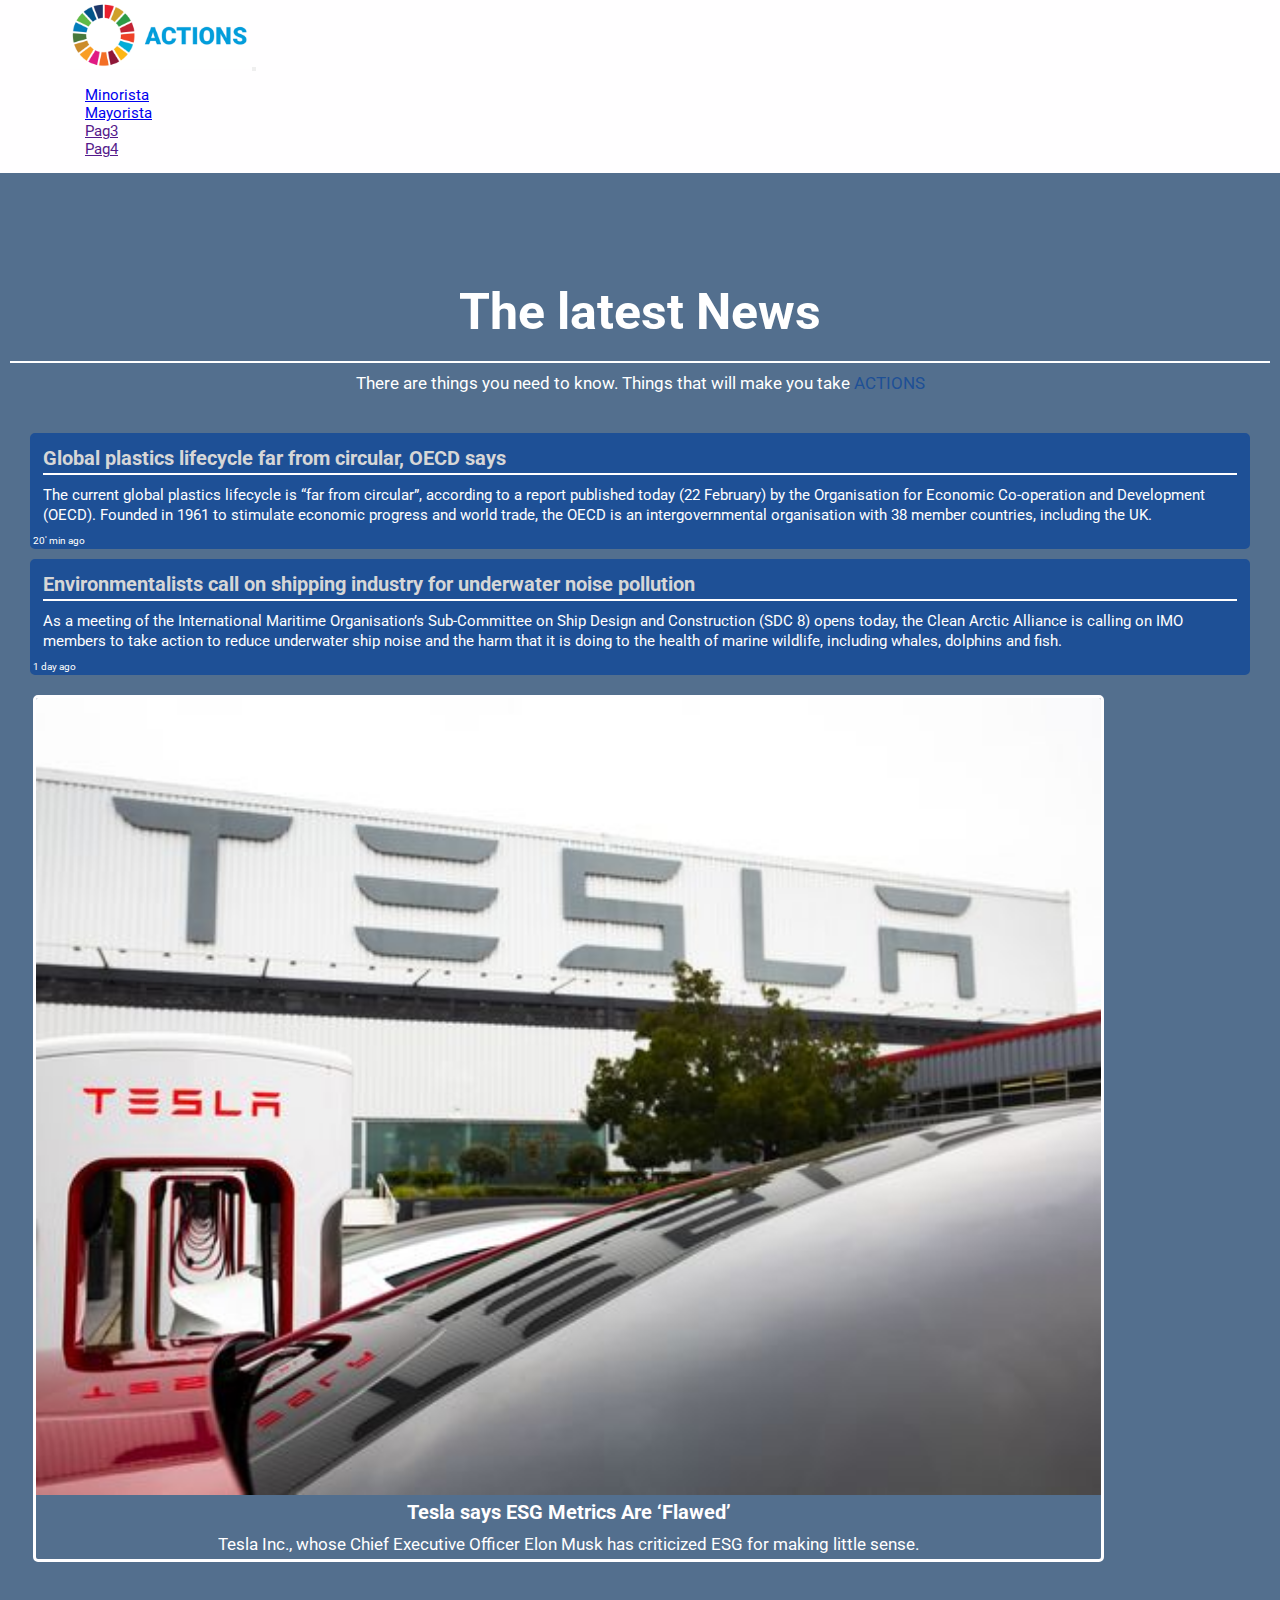
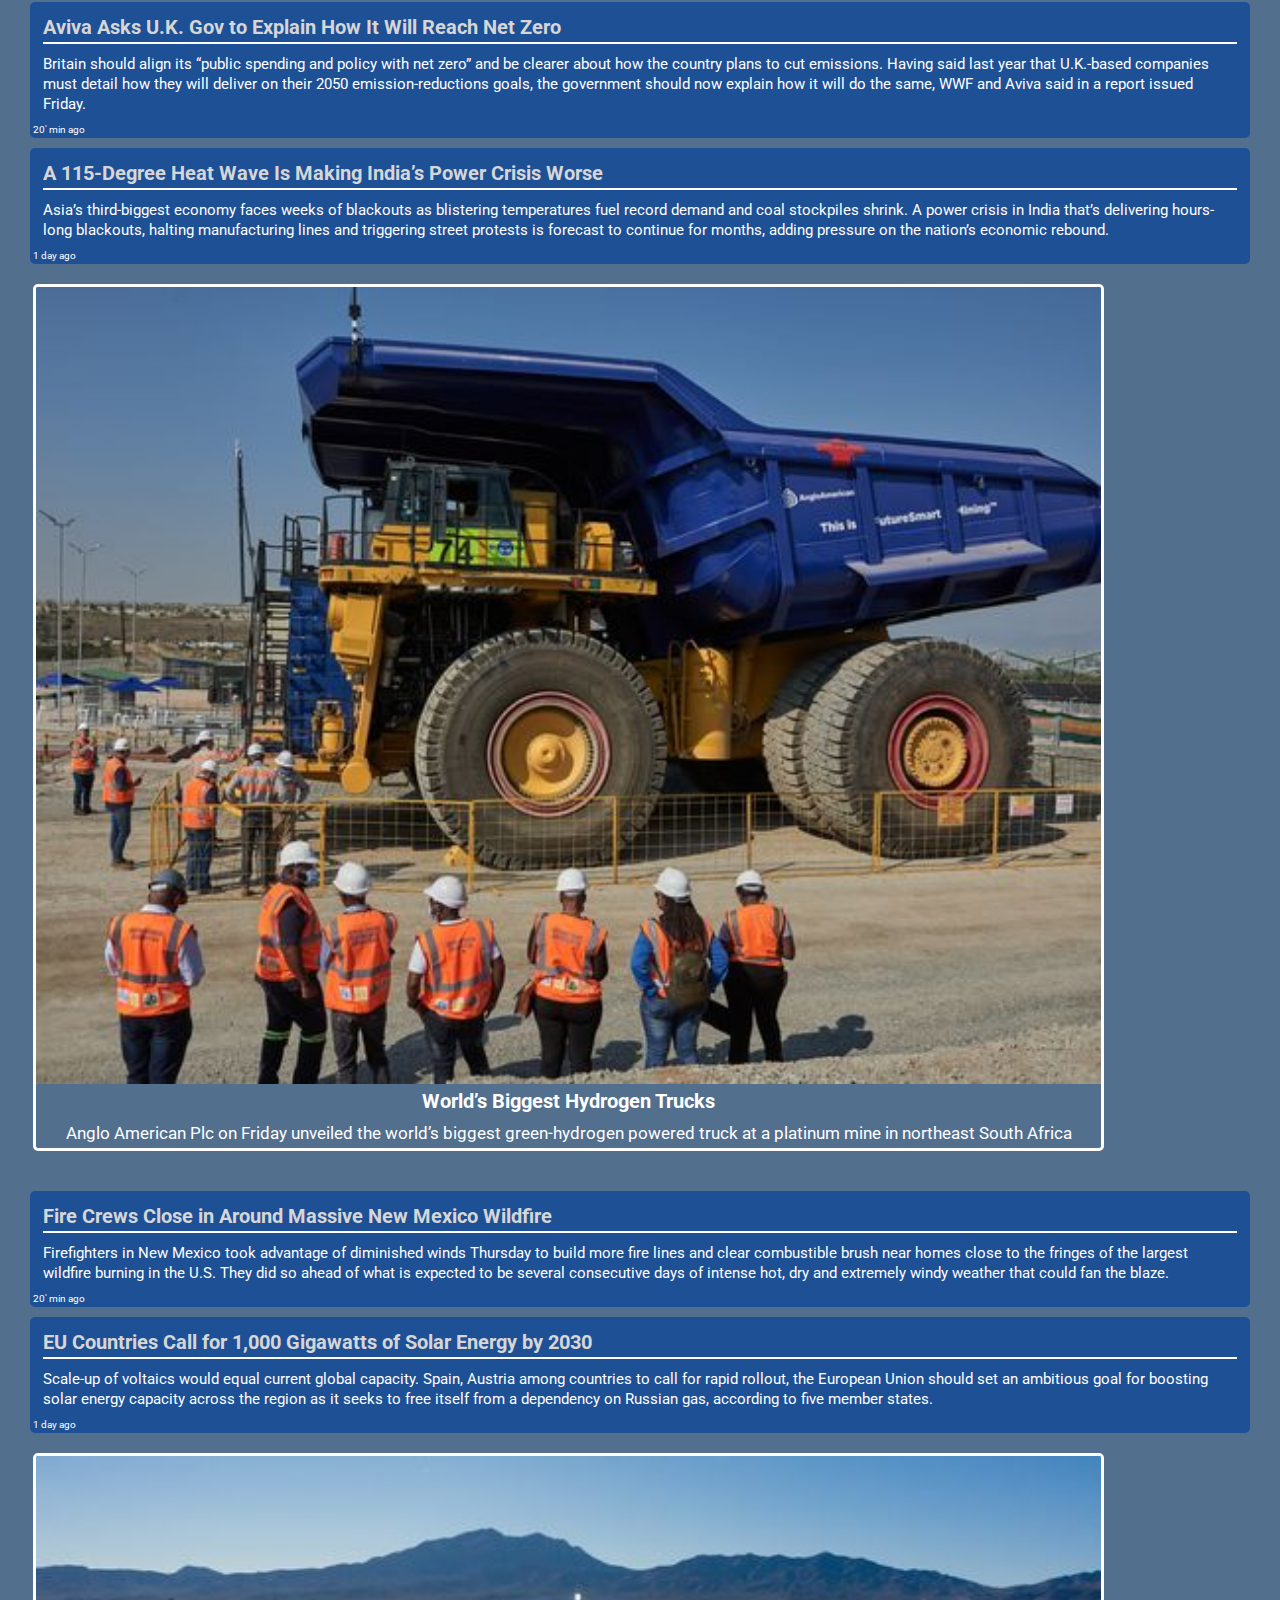
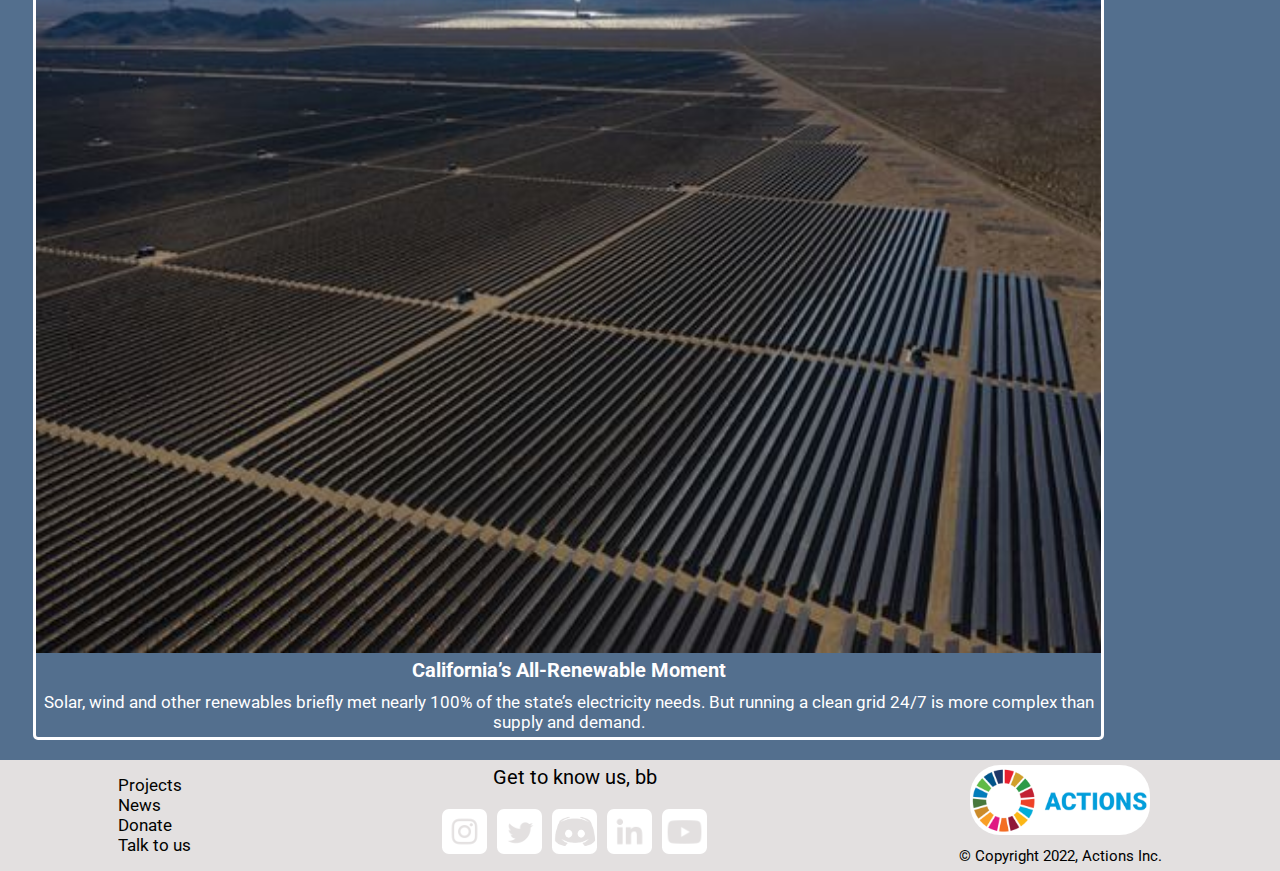
<file: views/mayorista.html>
<!doctype html>
<html lang="en">

<head>
  <!-- Required meta tags -->
  <meta charset="utf-8">
  <meta name="viewport" content="width=device-width, initial-scale=1">
  <!-- Bootstrap CSS -->
  <link href="https://cdn.jsdelivr.net/npm/bootstrap@5.1.3/dist/css/bootstrap.min.css" rel="stylesheet"
    integrity="sha384-1BmE4kWBq78iYhFldvKuhfTAU6auU8tT94WrHftjDbrCEXSU1oBoqyl2QvZ6jIW3" crossorigin="anonymous">
  <title>Mayorista</title>
  <meta name="description" content="sustainable projects created by entrepreneurs who want a better world">
  <meta name="keywords" content="The Ocean Cleanup, Seabin Fundation, sustainable fashion">
  <!-- Favicon -->
  <link rel="shortcut icon" href="img/favicon.ico" type="image/x-icon">
  <!-- Actions CSS -->
  <link rel="stylesheet" href="../css/main.css">
</head>

<body>
  <!-- Botonera -->
  <nav class="navbar navbar-expand-sm navbar-light fixed-top botonera">
    <div class="container botonera-desc">
      <a class="navbar-brand" href="../index.html"><img class="botonera__logo" src="../img/home_logo.png"
          alt="Actions logo"></a>
      <button class="navbar-toggler m-3" type="button" data-bs-toggle="collapse" data-bs-target="#navbarNav"
        aria-controls="navbarNav" aria-expanded="false" aria-label="Toggle navigation">
        <span class="navbar-toggler-icon"></span>
      </button>
      <div class="collapse navbar-collapse justify-content-end botonera__lista" id="navbarNav">
        <ul class="navbar-nav">
          <li class="nav-item">
            <a class="nav-link" href="minorista.html">Minorista</a>
          </li>
          <li class="nav-item">
            <a class="nav-link" href="mayorista.html">Mayorista</a>
          </li>
          <li class="nav-item">
            <a class="nav-link" href="">Pag3</a>
          </li>
          <li class="nav-item">
            <a class="nav-link" href="">Pag4</a>
          </li>
        </ul>
      </div>
    </div>
  </nav>
  <!-- News -->
  <main class="newsContent">
    <h1 class="news__title--xl">The latest News</h1>
    <p class="news__text--xl">There are things you need to know. Things that will make you take <span>actions</span></p>
    <!-- seccion noticias 1 -->
    <div class="container news__box">
      <div class="row">
        <div class="col-lg-7">
          <!-- noticia 1 -->
          <article class="articleNews">
            <a href="https://www.letsrecycle.com/news/global-plastics-lifecycle-far-from-circular-oecd-says/"
              target="_blank">
              <h2 class="article__title">Global plastics lifecycle far from circular, OECD says</h2>
              <p class="article__text">The current global plastics lifecycle is “far from circular”, according to
                a report published today (22 February) by the Organisation for Economic Co-operation and
                Development (OECD). Founded in 1961 to stimulate economic progress and world trade, the OECD is
                an intergovernmental organisation with 38 member countries, including the UK.</p>
              <div class="card-footer">
                <p>20' min ago</p>
              </div>
            </a>
          </article>
          <!-- noticia 2 -->
          <article class="articleNews">
            <a href="https://seas-at-risk.org/general-news/environment-groups-call-on-shipping-industry-to-tackle-underwater-noise-pollution/"
              target="_blank">
              <h2 class="article__title">Environmentalists call on shipping industry for underwater noise pollution</h2>
              <p class="article__text">As a meeting of the International Maritime Organisation’s Sub-Committee on
                Ship Design and Construction (SDC 8) opens today, the Clean Arctic Alliance is calling on IMO
                members to take action to reduce underwater ship noise and the harm that it is doing to the
                health of marine wildlife, including whales, dolphins and fish.</p>
              <div class="card-footer">
                <p>1 day ago</p>
              </div>
            </a>
          </article>
        </div>
        
        <div class="col-lg-4">
          <!-- card News 1 -->
          <div class="cardNews">
            <img src="../img/news_quote1.jpg" class="card-img-top" alt="Tesla, Echoing Musk, Says ESG Metrics Are Flawed">
            <h2 class="cardNews__title">Tesla says ESG Metrics Are ‘Flawed’</h2>
            <div class="cardNews__text">
              <p>Tesla Inc., whose Chief Executive Officer Elon Musk has criticized ESG for making little sense.</p>
            </div>
          </div>

        </div>
      </div>
    </div>
    <!-- seccion noticias 2 -->
    <div class="container news__box">
      <div class="row">
        <div class="col-lg-7">
          <!-- noticia 3 -->
          <article class="articleNews">
            <a href="https://www.bloomberg.com/news/articles/2022-05-06/aviva-asks-u-k-how-it-plans-to-get-to-net-zero?cmpid=BBD050622_GREENDAILY&utm_medium=email&utm_source=newsletter&utm_term=220506&utm_campaign=greendaily"
              target="_blank">
              <h2 class="article__title">Aviva Asks U.K. Gov to Explain How It Will Reach Net Zero</h2>
              <p class="article__text">Britain should align its “public spending and policy with net zero” and be clearer about how the country plans to cut emissions. Having said last year that U.K.-based companies must detail how they will deliver on their 2050 
                emission-reductions goals, the government should now explain how it will do the same, WWF and Aviva said in a report issued Friday.</p>
              <div class="card-footer">
                <p>20' min ago</p>
              </div>
            </a>
          </article>
          <!-- noticia 4 -->
          <article class="articleNews">
            <a href="https://www.bloomberg.com/news/articles/2022-05-05/coal-shortages-heat-wave-in-india-triggers-power-outages?cmpid=BBD050522_GREENDAILY&utm_medium=email&utm_source=newsletter&utm_term=220505&utm_campaign=greendaily"
              target="_blank">
              <h2 class="article__title">A 115-Degree Heat Wave Is Making India’s Power Crisis Worse</h2>
              <p class="article__text">Asia’s third-biggest economy faces weeks of blackouts as blistering temperatures fuel record demand and coal stockpiles shrink. A power crisis in India that’s delivering hours-long blackouts, halting manufacturing lines and triggering street protests is forecast to continue for months, adding pressure on the nation’s economic rebound.</p>
              <div class="card-footer">
                <p>1 day ago</p>
              </div>
            </a>
          </article>
        </div>
        
        <div class="col-lg-4">
          <!-- card News 2 -->
          <div class="cardNews">
            <img src="../img/news_quote2.jpg" class="card-img-top" alt="World’s Biggest Hydrogen Trucks">
            <h2 class="cardNews__title">World’s Biggest Hydrogen Trucks</h2>
            <div class="cardNews__text">
              <p>Anglo American Plc on Friday unveiled the world’s biggest green-hydrogen powered truck at a platinum mine in northeast South Africa</p>
            </div>
          </div>

        </div>
      </div>
    </div>
    <!-- seccion noticias 2 -->
    <div class="container news__box">
      <div class="row">
        <div class="col-lg-7">
          <!-- noticia 5 -->
          <article class="articleNews">
            <a href="https://www.bloomberg.com/news/articles/2022-05-05/president-declares-disaster-in-new-mexico-wildfire-zone?cmpid=BBD050522_GREENDAILY&utm_medium=email&utm_source=newsletter&utm_term=220505&utm_campaign=greendaily"
              target="_blank">
              <h2 class="article__title">Fire Crews Close in Around Massive New Mexico Wildfire</h2>
              <p class="article__text">Firefighters in New Mexico took advantage of diminished winds Thursday to build more fire lines and clear combustible brush near homes close to the fringes of the largest wildfire burning in the U.S. They did so ahead of what is expected to be several consecutive days of intense hot, dry and extremely windy weather that could fan the blaze.</p>
              <div class="card-footer">
                <p>20' min ago</p>
              </div>
            </a>
          </article>
          <!-- noticia 6 -->
          <article class="articleNews">
            <a href="https://www.bloomberg.com/news/articles/2022-05-05/eu-countries-call-for-1-000-gigawatts-of-solar-energy-by-2030?cmpid=BBD050622_GREENDAILY&utm_medium=email&utm_source=newsletter&utm_term=220506&utm_campaign=greendaily"
              target="_blank">
              <h2 class="article__title">EU Countries Call for 1,000 Gigawatts of Solar Energy by 2030</h2>
              <p class="article__text">Scale-up of voltaics would equal current global capacity. Spain, Austria among countries to call for rapid rollout, the European Union should set an ambitious goal for boosting solar energy capacity across the region as it seeks to free itself from a dependency on Russian gas, according to five member states.</p>
              <div class="card-footer">
                <p>1 day ago</p>
              </div>
            </a>
          </article>
        </div>
        <!-- card News 3 -->
        <div class="col-lg-4">
          <div class="cardNews">
            <img src="../img/news_quote3.jpg" class="card-img-top" alt="California’s All-Renewable Moment">
            <h2 class="cardNews__title">California’s All-Renewable Moment</h2>
            <div class="cardNews__text">
              <p>Solar, wind and other renewables briefly met nearly 100% of the state’s electricity needs. But running a clean grid 24/7 is more complex than supply and demand.</p>
            </div>
          </div>

        </div>
      </div>
    </div>
  </main>

  <!-- footer -->
  <footer class="conteiner pie">

    <!-- nav del footer -->
    <ul class="nav flex-column pie__nav col-md-3 col-sm-12 ">
      <li class="nav-item">
        <a class="nav-link" href="projects.html">Projects</a>
      </li>
      <li class="nav-item">
        <a class="nav-link" href="news.html">News</a>
      </li>
      <li class="nav-item">
        <a class="nav-link" href="donate.html">Donate</a>
      </li>
      <li class="nav-item">
        <a class="nav-link" href="talk_to_us.html">Talk to us</a>
      </li>
    </ul>

    <div class="col-md-3 col-sm-12">

      <!-- Titulo footer -->
      <div class="pie__title">
        <span class="text-muted">Get to know us, bb</span>
      </div>

      <!-- iconos redes sociales -->
      <div class="pie__icon">
        <a href="https://www.instagram.com" target="_blank">
          <img src="../img/footer_instagram.png" alt=" Instagram Actions">
        </a>
        <a href="https://twitter.com" target="_blank">
          <img src="../img/footer_twitter.png" alt="Twitter Actions">
        </a>
        <a href="https://discord.com" target="_blank">
          <img src="../img/footer_discord.png" alt="Discord Actions">
        </a>
        <a href="https://www.linkedin.com/" target="_blank">
          <img src="../img/footer_linkedIn.png" alt="LinkedIn Actions">
        </a>
        <a href="https://www.youtube.com" target="_blank">
          <img src="../img/footer_youtube.png" alt="Youtube Actions">
        </a>
      </div>

    </div>
    
    <div class="col-md-3 col-sm-12">

      <!-- logo del footer -->
      <div class="pie__logo">
        <a class="navbar-brand" href="../index.html">
        <img src="../img/home_logo.png" alt="Actions logo">
        </a>
      </div>

      <!-- copy del footer -->
      <p class="pie__copy">© Copyright 2022, Actions Inc.</p>

    </div>
  </footer>
  <!-- Bootstrap Bundle with Popper -->
  <script src="https://cdn.jsdelivr.net/npm/bootstrap@5.1.3/dist/js/bootstrap.bundle.min.js"
    integrity="sha384-ka7Sk0Gln4gmtz2MlQnikT1wXgYsOg+OMhuP+IlRH9sENBO0LRn5q+8nbTov4+1p" crossorigin="anonymous">
  </script>
</body>

</html>
</file>
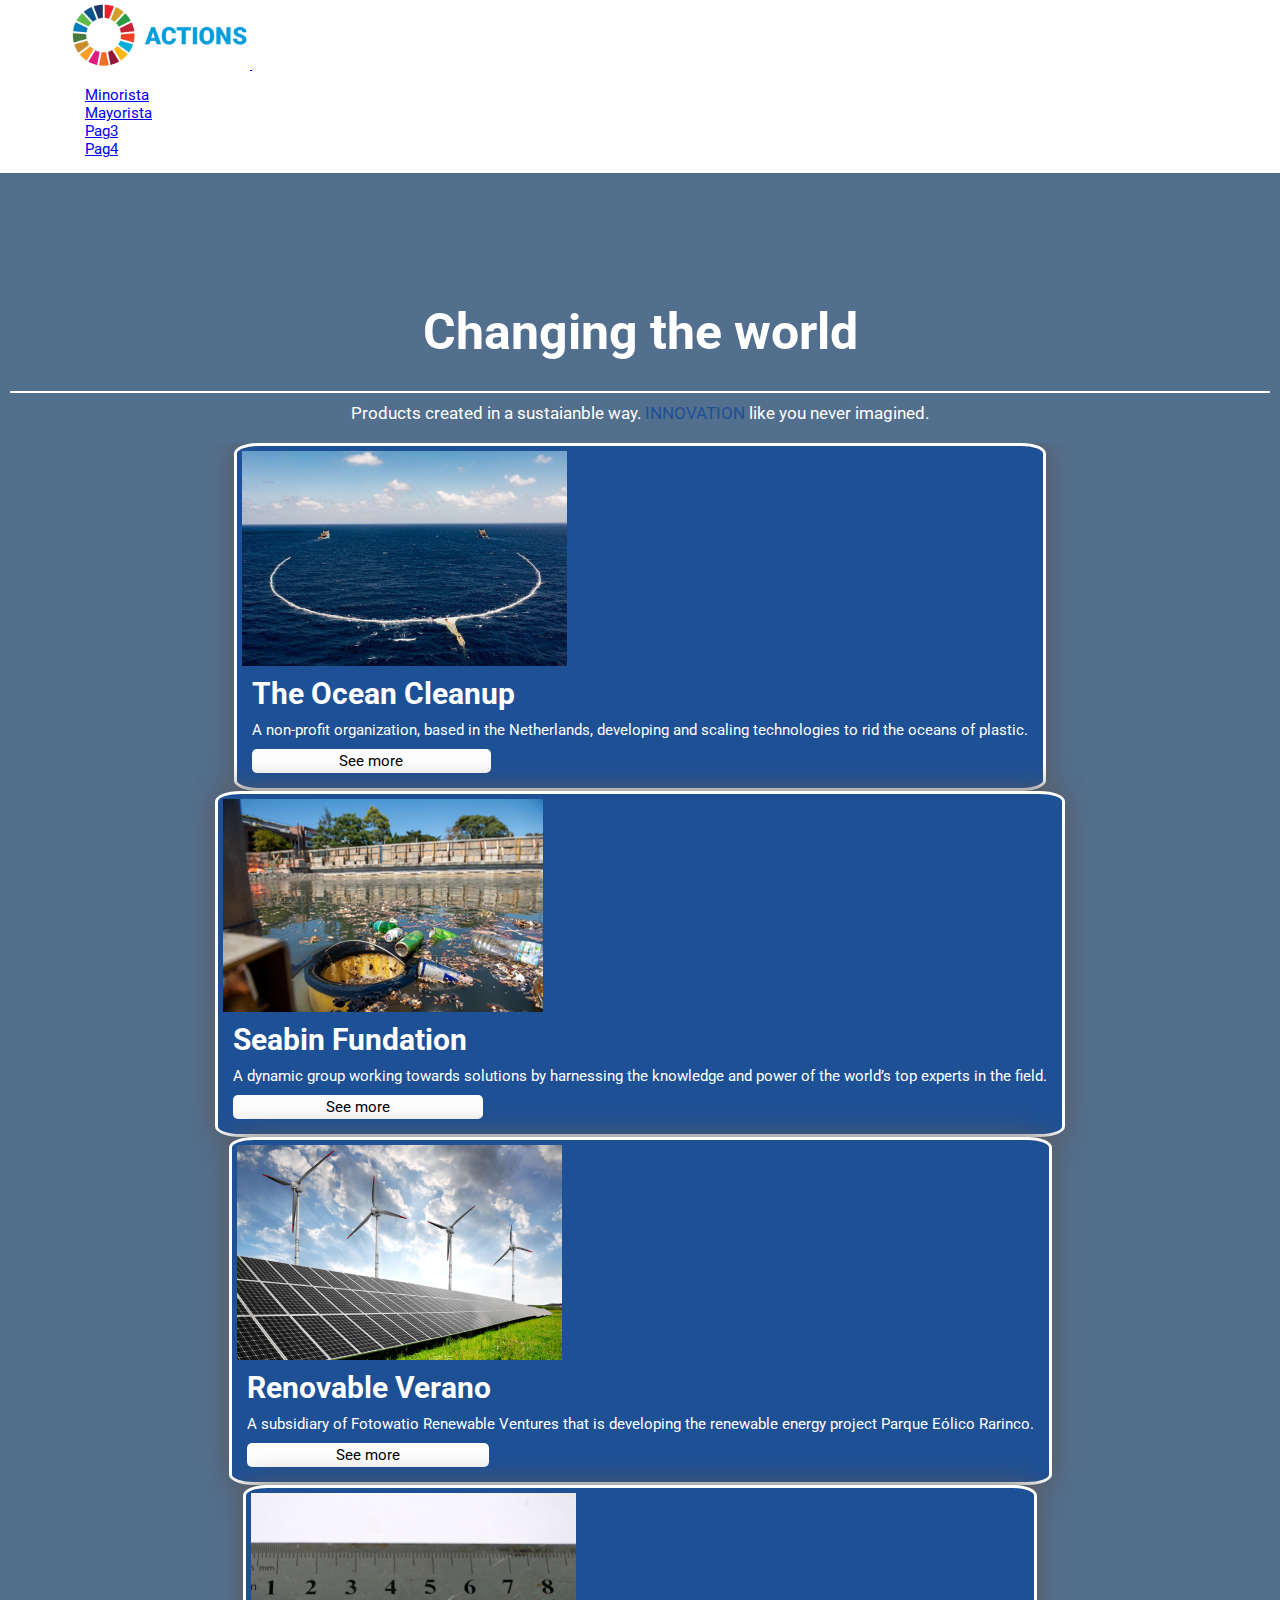
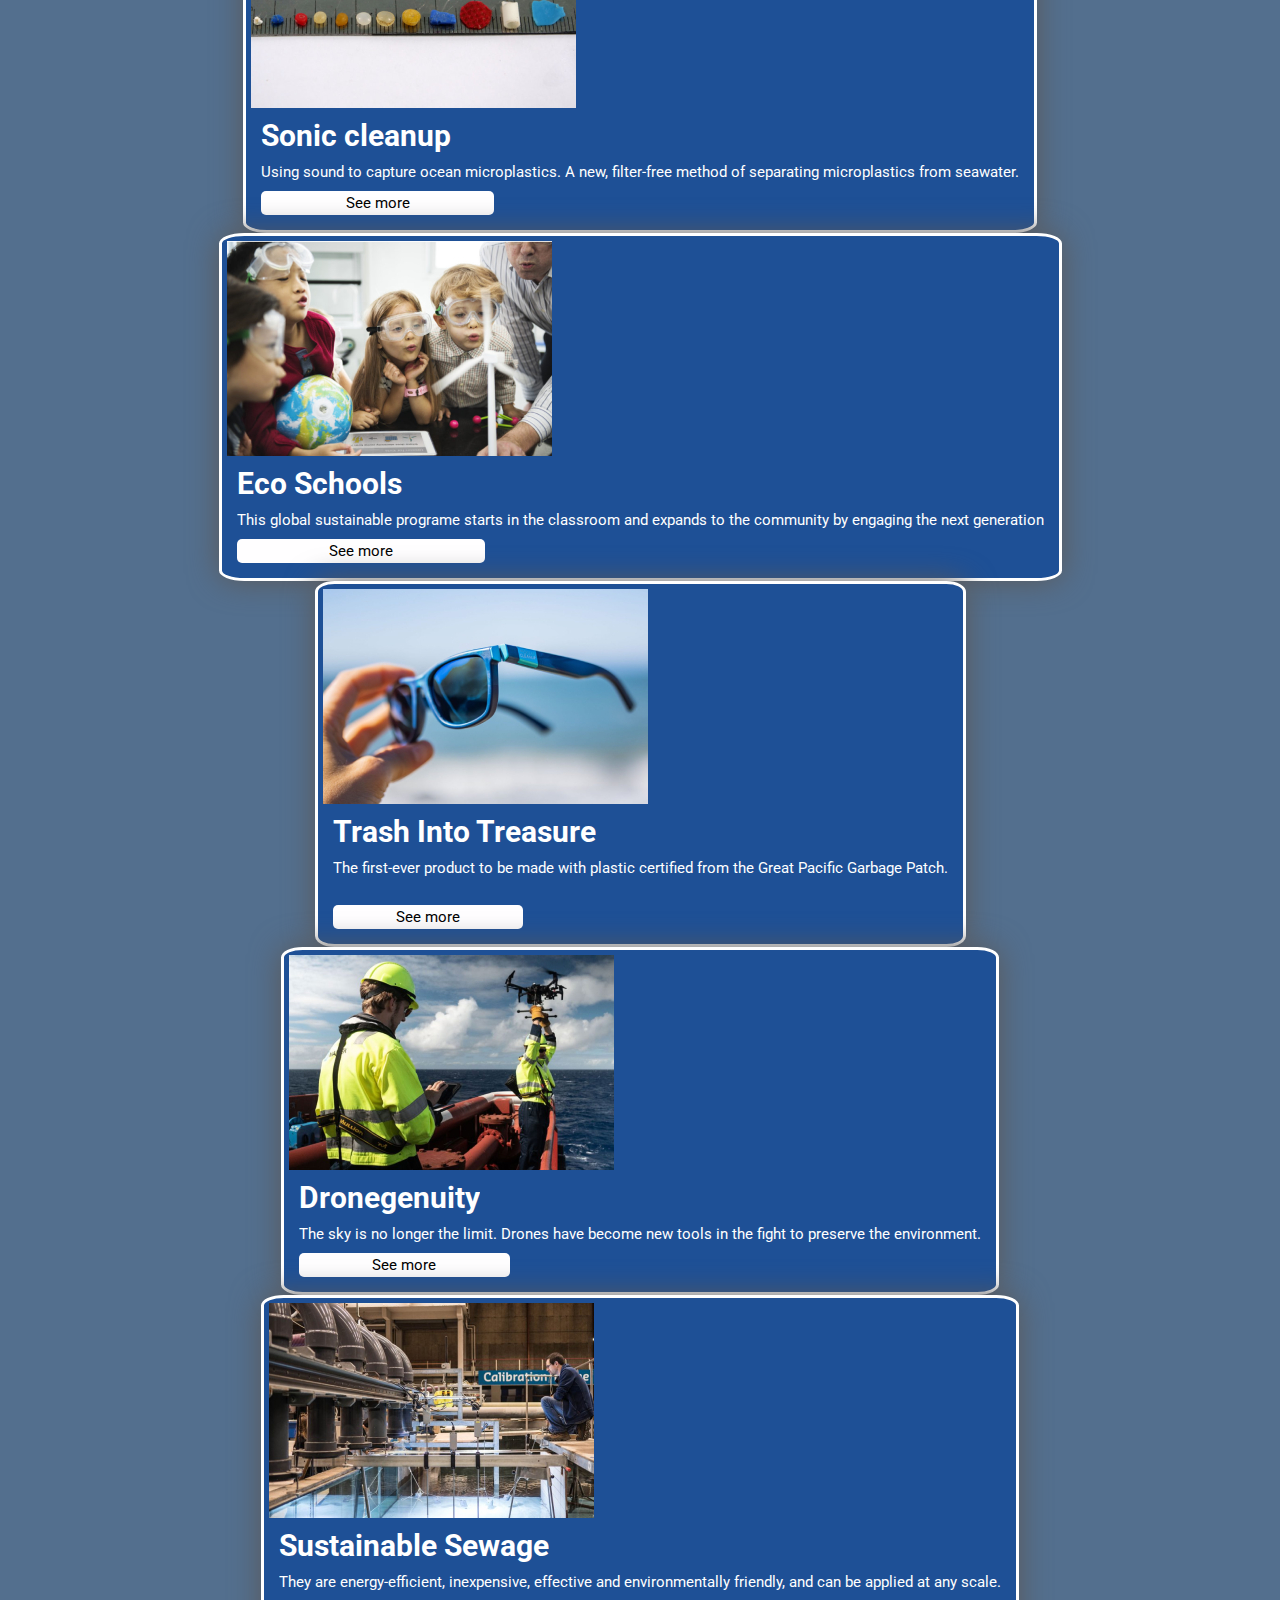
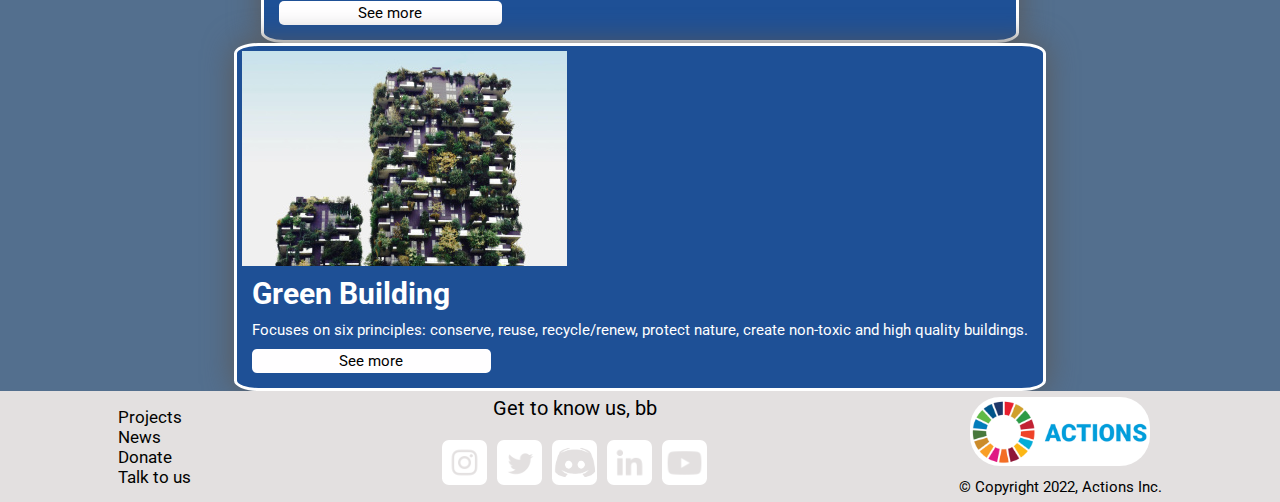
<file: views/minorista.html>
<!DOCTYPE html>
<html lang="en">

<head>
	<!-- Required meta tags -->
	<meta charset="utf-8" />
	<meta name="viewport" content="width=device-width, initial-scale=1" />

	<!-- Bootstrap CSS -->
	<link href="https://cdn.jsdelivr.net/npm/bootstrap@5.1.3/dist/css/bootstrap.min.css" rel="stylesheet"
		integrity="sha384-1BmE4kWBq78iYhFldvKuhfTAU6auU8tT94WrHftjDbrCEXSU1oBoqyl2QvZ6jIW3" crossorigin="anonymous" />
	<title>Minorista</title>
	<meta name="description" content="The latest news on the state of our planet" />
	<meta name="keywords" content="Global plastics environment" />
	<!-- favicon -->
	<link rel="shortcut icon" href="img/favicon.ico" type="image/x-icon" />
	<!-- Actions CSS -->
	<link rel="stylesheet" href="../css/main.css" />
</head>

<body>
	<!-- Botonera -->
	<nav class="navbar navbar-expand-sm navbar-light fixed-top botonera">
		<div class="container botonera-desc">
			<a class="navbar-brand" href="../index.html"><img class="botonera__logo" src="../img/home_logo.png"
					alt="Actions logo" />
			</a>
			<button class="navbar-toggler m-3" type="button" data-bs-toggle="collapse" data-bs-target="#navbarNav"
				aria-controls="navbarNav" aria-expanded="false" aria-label="Toggle navigation">
				<span class="navbar-toggler-icon"></span>
			</button>
			<div class="collapse navbar-collapse justify-content-end botonera__lista" id="navbarNav">
				<ul class="navbar-nav">
					<li class="nav-item">
						<a class="nav-link" href="minorista.html">Minorista</a>
					</li>
					<li class="nav-item">
						<a class="nav-link" href="mayorista.html">Mayorista</a>
					</li>
					<li class="nav-item">
						<a class="nav-link" href="donate.html">Pag3</a>
					</li>
					<li class="nav-item">
						<a class="nav-link" href="talk_to_us.html">Pag4</a>
					</li>
				</ul>
			</div>
		</div>
	</nav>

	<!-- Projects -->
	<main class="projectsContent">
		<h1 class="projects__title--xl">Changing the world</h1>
		<p class="projects__text--xl">
			Products created in a sustaianble way. <span>Innovation</span> like you
			never imagined.
		</p>
		<!-- Projects box -->
		<div class="projects__card">
			<!-- seccion proyecto 1 -->
			<figure class="col-md-3 col-sm-9 m-5 card">
				<img src="../img/project1.jpg" class="card-img-top" alt="The Ocean Cleanup" />
				<h2 class="card__title">The Ocean Cleanup</h2>
				<p class="card__text">
					A non-profit organization, based in the Netherlands, developing and
					scaling technologies to rid the oceans of plastic.
				</p>
				<a href="https://theoceancleanup.com/oceans/" target="_blank" class="btn btn-primary buttonCard">See
					more</a>
			</figure>
			<!-- seccion proyecto 2 -->
			<figure class="col-md-3 col-sm-9 m-5 card">
				<img src="../img/project2.jpg" class="card-img-top" alt="Seabin project" />
				<h2 class="card__title">Seabin Fundation</h2>
				<p class="card__text">
					A dynamic group working towards solutions by harnessing the
					knowledge and power of the world’s top experts in the field.
				</p>
				<a href="https://seabinproject.com/seabin-foundation/projects/" target="_blank"
					class="btn btn-primary buttonCard">See more</a>
			</figure>
			<!-- seccion proyecto 3 -->
			<figure class="col-md-3 col-sm-9 m-5 card">
				<img src="../img/project3.jpg" class="card-img-top" alt="Renewable energy" />
				<h2 class="card__title">Renovable Verano</h2>
				<p class="card__text">
					A subsidiary of Fotowatio Renewable Ventures that is developing the
					renewable energy project Parque Eólico Rarinco.
				</p>
				<a href="https://www.bnamericas.com/en/company-profile/energia-renovable-verano-tres-spa"
					target="_blank" class="btn btn-primary buttonCard">See more</a>
			</figure>
			<!-- seccion proyecto 4 -->
			<figure class="col-md-3 col-sm-9 m-5 card">
				<img src="../img/project4.jpg" class="card-img-top" alt="Micro plastic" />
				<h2 class="card__title">Sonic cleanup</h2>
				<p class="card__text">
					Using sound to capture ocean microplastics. A new, filter-free
					method of separating microplastics from seawater.
				</p>
				<a href="https://cosmosmagazine.com/earth/oceans/using-sound-capture-microplastics/" target="_blank"
					class="btn btn-primary buttonCard">See more</a>
			</figure>
			<!-- seccion proyecto 5 -->
			<figure class="col-md-3 col-sm-9 m-5 card">
				<img src="../img/project5.jpg" class="card-img-top" alt="Sustainable school" />
				<h2 class="card__title">Eco Schools</h2>
				<p class="card__text">
					This global sustainable programe starts in the classroom and expands
					to the community by engaging the next generation
				</p>
				<a href="https://www.ecoschools.global/" target="_blank" class="btn btn-primary buttonCard">See more</a>
			</figure>
			<!-- seccion proyecto 6 -->
			<figure class="col-md-3 col-sm-9 m-5 card">
				<img src="../img/project6.jpg" class="card-img-top" alt="Glasses with recycled plastic" />
				<h2 class="card__title">Trash Into Treasure</h2>
				<p class="card__text">
					The first-ever product to be made with plastic certified from the
					Great Pacific Garbage Patch.<br />
					<br />
				</p>
				<a href="https://theoceancleanup.com/updates/turning-trash-into-treasure-the-ocean-cleanup-sunglasses/"
					target="_blank" class="btn btn-primary buttonCard">See more</a>
			</figure>
			<!-- seccion proyecto 7 -->
			<figure class="col-md-3 col-sm-9 m-5 card">
				<img src="../img/project7.jpg" class="card-img-top" alt="Drones that detect pollution sources" />
				<h2 class="card__title">Dronegenuity</h2>
				<p class="card__text">
					The sky is no longer the limit. Drones have become new tools in the
					fight to preserve the environment.
				</p>
				<a href="https://www.dronegenuity.com/about/" target="_blank" class="btn btn-primary buttonCard">See
					more</a>
			</figure>
			<!-- seccion proyecto 8 -->
			<figure class="col-md-3 col-sm-9 m-5 card">
				<img src="../img/project8.jpg" class="card-img-top" alt="Sustainable sewage system" />
				<h2 class="card__title">Sustainable Sewage</h2>
				<p class="card__text">
					They are energy-efficient, inexpensive, effective and
					environmentally friendly, and can be applied at any scale.
				</p>
				<a href="https://sustainablebuild.co.uk/sustainabledesignsewage/" target="_blank"
					class="btn btn-primary buttonCard">See more</a>
			</figure>
			<!-- seccion proyecto 9 -->
			<figure class="col-md-3 col-sm-9 m-5 card">
				<img src="../img/project9.jpg" class="card-img-top" alt="Sustainable construction" />
				<h2 class="card__title">Green Building</h2>
				<p class="card__text">
					Focuses on six principles: conserve, reuse, recycle/renew, protect
					nature, create non-toxic and high quality buildings.
				</p>
				<a href="https://www.korteco.com/green-construction/" target="_blank"
					class="btn btn-primary buttonCard">See more</a>
			</figure>
		</div>
	</main>
	<!-- footer -->
	<footer class="conteiner pie">
		<!-- nav del footer -->
		<ul class="nav flex-column pie__nav col-md-3 col-sm-12">
			<li class="nav-item">
				<a class="nav-link" href="projects.html">Projects</a>
			</li>
			<li class="nav-item">
				<a class="nav-link" href="news.html">News</a>
			</li>
			<li class="nav-item">
				<a class="nav-link" href="donate.html">Donate</a>
			</li>
			<li class="nav-item">
				<a class="nav-link" href="talk_to_us.html">Talk to us</a>
			</li>
		</ul>

		<div class="col-md-3 col-sm-12">
			<!-- Titulo footer -->
			<div class="pie__title">
				<span class="text-muted">Get to know us, bb</span>
			</div>

			<!-- iconos redes sociales -->
			<div class="pie__icon">
				<a href="https://www.instagram.com" target="_blank">
					<img src="../img/footer_instagram.png" alt=" Instagram Actions" />
				</a>
				<a href="https://twitter.com" target="_blank">
					<img src="../img/footer_twitter.png" alt="Twitter Actions" />
				</a>
				<a href="https://discord.com" target="_blank">
					<img src="../img/footer_discord.png" alt="Discord Actions" />
				</a>
				<a href="https://www.linkedin.com/" target="_blank">
					<img src="../img/footer_linkedIn.png" alt="LinkedIn Actions" />
				</a>
				<a href="https://www.youtube.com" target="_blank">
					<img src="../img/footer_youtube.png" alt="Youtube Actions" />
				</a>
			</div>
		</div>

		<div class="col-md-3 col-sm-12">
			<!-- logo del footer -->
			<div class="pie__logo">
				<a class="navbar-brand" href="../index.html">
					<img src="../img/home_logo.png" alt="Actions logo" />
				</a>
			</div>

			<!-- copy del footer -->
			<p class="pie__copy">© Copyright 2022, Actions Inc.</p>
		</div>
	</footer>
	<!-- Bootstrap Bundle with Popper -->
	<script src="https://cdn.jsdelivr.net/npm/bootstrap@5.1.3/dist/js/bootstrap.bundle.min.js"
		integrity="sha384-ka7Sk0Gln4gmtz2MlQnikT1wXgYsOg+OMhuP+IlRH9sENBO0LRn5q+8nbTov4+1p" crossorigin="anonymous">
	</script>
</body>

</html>
</file>
<file: css/main.css>
@import url("https://fonts.googleapis.com/css2?family=Roboto:wght@300;400;500&display=swap");
* {
  font-family: 'Roboto', sans-serif;
  margin: 0;
  padding: 0;
  box-sizing: border-box;
  overflow-x: hidden; }

html {
  font-size: 62.5%; }

.projectsContent .projects__card .card .buttonCard {
  margin: 1rem;
  padding: 0.3rem;
  border-color: #FFFEFF;
  border-radius: 5px;
  background-color: rgba(179, 208, 211, 0.398);
  text-align: center;
  font-size: 1.5rem;
  text-decoration: none;
  color: black;
  transition: all 0.7s;
  width: 30%; }
  .projectsContent .projects__card .card .buttonCard:hover {
    transform: scale(1.1);
    background-color: rgba(179, 208, 211, 0.398);
    color: white; }

.botonera {
  background-color: #FFFEFF;
  grid-area: botonera; }
  .botonera .botonera-desc {
    max-width: 1140px;
    margin: auto;
    /* Logo Home */
    /* Lista accesos */ }
    .botonera .botonera-desc .botonera__logo {
      width: 18rem; }
    .botonera .botonera-desc .botonera__lista {
      margin: 0.5rem;
      padding: 1rem; }
      .botonera .botonera-desc .botonera__lista a {
        font-size: 1.5rem; }

.homeContent {
  grid-area: homeContent;
  display: flex;
  flex-direction: column;
  justify-content: center;
  align-items: all;
  margin-top: 11vh;
  background-color: #536f8e; }
  .homeContent .sectionHome .carousel .carousel-inner {
    height: 80vh; }
    .homeContent .sectionHome .carousel .carousel-inner img {
      height: 80vh;
      object-fit: cover; }
    .homeContent .sectionHome .carousel .carousel-inner .carousel-caption .text-carousel {
      font-size: 4rem;
      line-height: "";
      text-align: center;
      color: white;
      background-color: rgba(2, 12, 43, 0.95);
      margin-bottom: 5rem;
      padding: 1rem;
      border-radius: 20px;
      animation-name: textAlpha;
      animation-duration: 3s; }

@keyframes textAlpha {
  from {
    opacity: 0; }
  to {
    opacity: 1; } }
      .homeContent .sectionHome .carousel .carousel-inner .carousel-caption .text-carousel span {
        text-transform: uppercase; }
    @media (min-width: 768px) {
      .homeContent .sectionHome .carousel .carousel-inner .carousel-caption {
        right: 30%;
        left: 30%; } }
  .homeContent .sectionAboutUs {
    padding-top: 1rem; }
    .homeContent .sectionAboutUs .aboutUs__text--xl {
      margin: 1rem;
      padding: 1rem;
      font-size: 1.7rem;
      line-height: "";
      text-align: center;
      color: white; }
      .homeContent .sectionAboutUs .aboutUs__text--xl span {
        text-transform: uppercase;
        color: #020301; }
    .homeContent .sectionAboutUs .aboutUs__card {
      border-top: 2px solid rgba(255, 255, 255, 0.398);
      padding: 2rem; }
      .homeContent .sectionAboutUs .aboutUs__card .aboutUs__title {
        font-size: 3rem;
        line-height: auto;
        text-align: left;
        color: white;
        margin: 1rem; }
      .homeContent .sectionAboutUs .aboutUs__card img {
        width: 90%; }
      .homeContent .sectionAboutUs .aboutUs__card .aboutUs__text {
        font-size: 1.5rem;
        line-height: 2rem;
        text-align: left;
        color: white;
        margin: 1rem; }
      .homeContent .sectionAboutUs .aboutUs__card:nth-child(2) {
        background-color: rgba(255, 255, 255, 0.398); }
        .homeContent .sectionAboutUs .aboutUs__card:nth-child(2) .aboutUs__title {
          font-size: 3rem;
          line-height: auto;
          text-align: right;
          color: black; }
        .homeContent .sectionAboutUs .aboutUs__card:nth-child(2) img {
          margin-left: 7%; }
        .homeContent .sectionAboutUs .aboutUs__card:nth-child(2) .aboutUs__text {
          font-size: 1.5rem;
          line-height: 2rem;
          text-align: right;
          color: black; }

/* Mayorista */
.newsContent {
  grid-area: newsContent;
  padding-top: 10rem;
  background-color: #536f8e; }
  .newsContent .news__title--xl {
    padding: 1rem 3rem;
    animation-name: textAlpha;
    animation-duration: 2s;
    font-size: 5rem;
    line-height: auto;
    text-align: center;
    color: white; }
  .newsContent .news__text--xl {
    border-top: solid 2px white;
    margin: 1rem;
    padding: 1rem;
    font-size: 1.7rem;
    line-height: "";
    text-align: center;
    color: white; }
    .newsContent .news__text--xl span {
      text-transform: uppercase;
      color: #1E5096; }
  .newsContent .news__box {
    padding: 1rem; }
    .newsContent .news__box .articleNews {
      margin: 1rem 2rem;
      border: solid 0.3rem #1E5096;
      border-radius: 5px;
      background-color: #1E5096;
      display: flex;
      flex-direction: column;
      justify-content: space-evenly;
      align-items: center; }
      .newsContent .news__box .articleNews a {
        text-decoration: none; }
        .newsContent .news__box .articleNews a .article__title {
          font-size: 2rem;
          line-height: auto;
          text-align: left;
          color: #d6d6d6;
          padding-bottom: 0.3rem;
          border-bottom: solid 2px #FFFEFF;
          margin: 1rem; }
        .newsContent .news__box .articleNews a .article__text {
          font-size: 1.5rem;
          line-height: 2rem;
          text-align: left;
          color: #FFFEFF;
          margin: 1rem; }
        .newsContent .news__box .articleNews a .card-footer {
          text-decoration: none;
          font-size: 1rem;
          line-height: auto;
          text-align: left;
          color: white; }
      .newsContent .news__box .articleNews:hover {
        border: solid 0.3rem #FFFEFF; }
        .newsContent .news__box .articleNews:hover .article__title {
          font-size: 2rem;
          line-height: auto;
          text-align: left;
          color: #FFFEFF; }
        .newsContent .news__box .articleNews:hover .article__text {
          font-size: 1.5rem;
          line-height: 2rem;
          text-align: left;
          color: #FFFEFF; }
    .newsContent .news__box .cardNews {
      display: flex;
      flex-direction: column;
      justify-content: space-evenly;
      align-items: center;
      width: 85%;
      border: solid 0.3rem #FFFEFF;
      border-radius: 5px;
      margin-left: 2.3rem;
      margin-top: 1rem;
      margin-bottom: 1rem; }
      .newsContent .news__box .cardNews img {
        width: 100%; }
      .newsContent .news__box .cardNews h2 {
        font-size: 2rem;
        line-height: auto;
        text-align: center;
        color: #FFFEFF;
        margin: 0.5rem; }
      .newsContent .news__box .cardNews p {
        font-size: 1.7rem;
        line-height: auto;
        text-align: center;
        color: #FFFEFF;
        margin: 0.5rem; }
      @media (min-width: 991px) {
        .newsContent .news__box .cardNews {
          margin-top: 1rem; } }

/*Minorista*/
.projectsContent {
  grid-area: projectsContent;
  padding-top: 10rem;
  background-color: #536f8e; }
  .projectsContent .projects__title--xl {
    margin: 2rem auto;
    padding: 1rem 2rem;
    animation-name: textAlpha;
    animation-duration: 2s;
    font-size: 5rem;
    line-height: auto;
    text-align: center;
    color: white; }
  .projectsContent .projects__text--xl {
    border-top: solid 2px white;
    margin: 1rem;
    padding: 1rem;
    font-size: 1.7rem;
    line-height: "";
    text-align: center;
    color: white; }
    .projectsContent .projects__text--xl span {
      text-transform: uppercase;
      color: #1E5096; }
  .projectsContent .projects__card {
    display: flex;
    flex-direction: column;
    justify-content: center;
    align-items: center; }
    .projectsContent .projects__card .card {
      border: solid 0.3rem white;
      padding: 0.5rem;
      box-shadow: 0 0 30px 0 #5a5858;
      transition: all 0.7s;
      background-color: #1E5096;
      border-radius: 3%;
      display: flex;
      flex-direction: column;
      justify-content: space-evenly;
      align-items: start; }
      .projectsContent .projects__card .card .card__title {
        font-size: 3rem;
        line-height: auto;
        text-align: start;
        color: white;
        margin: 1rem; }
      .projectsContent .projects__card .card .card__text {
        font-size: 1.5rem;
        line-height: auto;
        text-align: start;
        color: white;
        margin: auto 1rem; }
      .projectsContent .projects__card .card .buttonCard {
        background-color: #FFFEFF; }
      .projectsContent .projects__card .card:hover {
        transform: scale(1.02);
        background-color: #020301; }
    @media (min-width: 768px) {
      .projectsContent .projects__card {
        display: flex;
        flex-direction: row;
        justify-content: center;
        align-items: center;
        flex-wrap: wrap; } }

/*Footer*/
.pie {
  grid-area: pie;
  background-color: rgba(222, 218, 218, 0.835); }
  .pie .pie__nav {
    margin-top: 1rem;
    margin-bottom: 1rem; }
    .pie .pie__nav a {
      font-size: 1.7rem;
      line-height: auto;
      text-align: center;
      color: #020301;
      text-decoration: none; }
  .pie .pie__title {
    font-size: 2rem;
    line-height: auto;
    text-align: center;
    color: black;
    padding: 0.5rem; }
  .pie .pie__logo {
    display: flex;
    flex-direction: row;
    justify-content: space-around;
    align-items: center; }
    .pie .pie__logo img {
      width: 18rem;
      border-radius: 30px; }
  .pie .pie__icon {
    display: flex;
    flex-direction: row;
    justify-content: center;
    align-items: center;
    margin: 1rem; }
    .pie .pie__icon img {
      width: 5vh;
      margin: 0.5rem 0.5rem;
      border-radius: 15%; }
      .pie .pie__icon img:hover {
        background-color: black; }
    .pie .pie__icon a {
      text-decoration: none; }
  .pie .pie__copy {
    margin-top: 1rem;
    font-size: 1.5rem;
    line-height: auto;
    text-align: center;
    color: black; }
  @media (min-width: 768px) {
    .pie {
      display: flex;
      flex-direction: row;
      justify-content: space-around;
      align-items: center; } }
</file>
